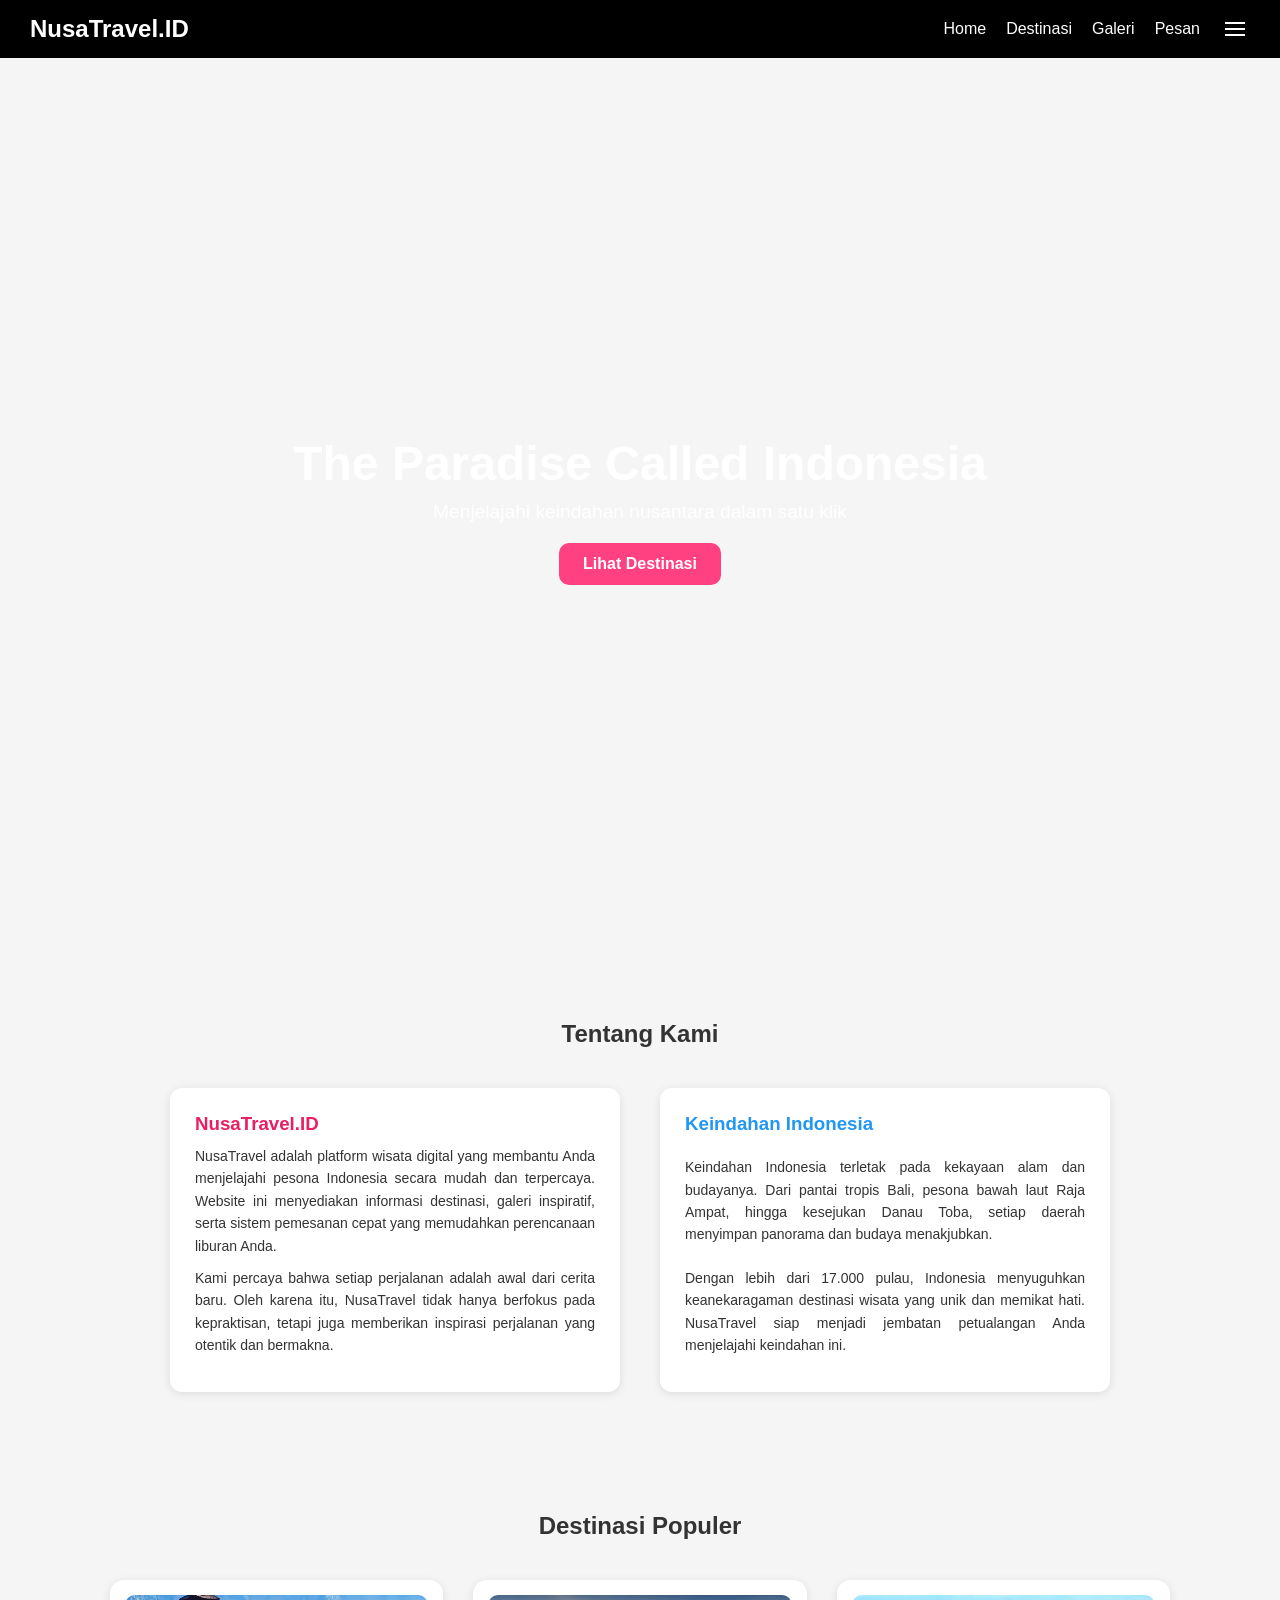
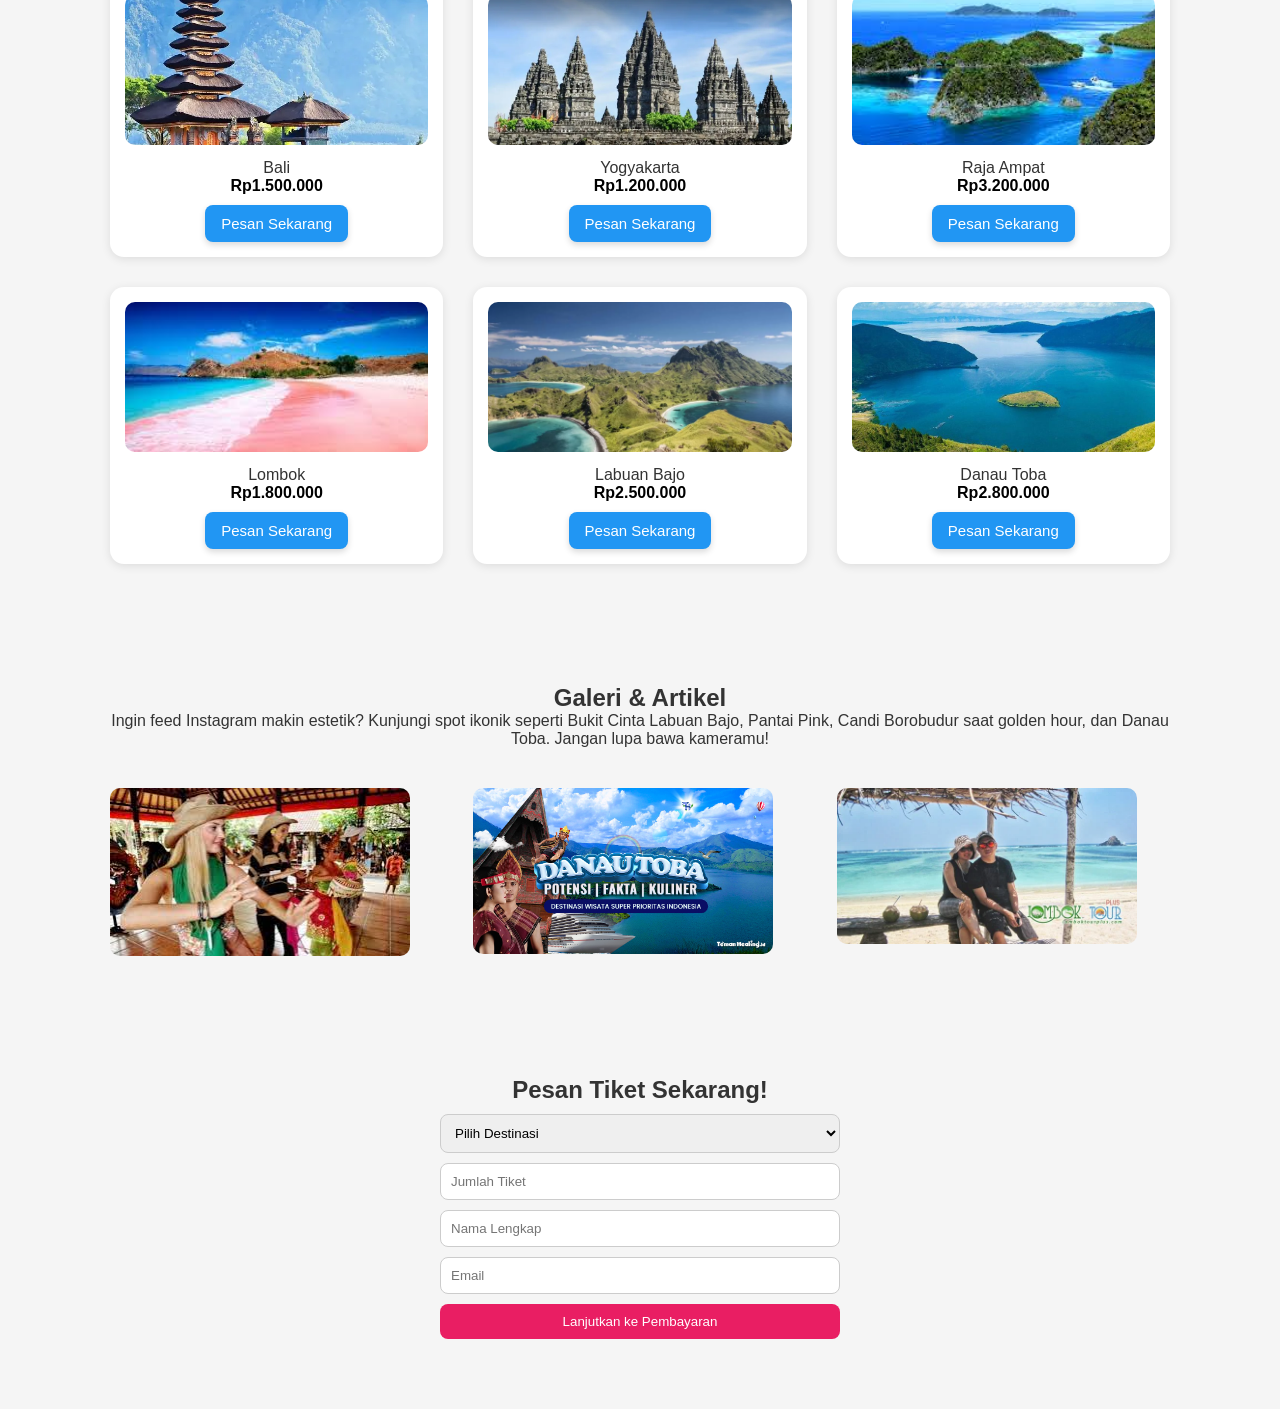
<file: TM_TRAVEL/index.html>
<!DOCTYPE html>
<html lang="id">
<head>
  <meta charset="UTF-8" />
  <meta name="viewport" content="width=device-width, initial-scale=1.0" />
  <title>NusaTravel</title>
  <style>
    /* Reset CSS dasar */
    * { margin: 0; padding: 0; box-sizing: border-box; }
    body { font-family: sans-serif; background: #f5f5f5; color: #333; }

    /* NAVBAR */
    .navbar {
      display: flex;
      justify-content: space-between; /* Untuk memisahkan logo dan nav/menu */
      align-items: center;
      padding: 15px 30px;
      background: #000;
      position: fixed;
      top: 0;
      left: 0;
      width: 100%;
      z-index: 999;
    }
    .logo {
      font-size: 24px;
      font-weight: bold;
      color: #fff;
      font-family: 'Segoe UI', sans-serif;
    }
    /* Mengelompokkan nav-links dan menu-container ke kanan */
    .nav-right-group {
        display: flex;
        align-items: center;
        gap: 20px; /* Jarak antara nav-links dan menu-container */
    }
    .nav-links {
      list-style: none;
      display: flex;
      gap: 20px;
      /* margin-right: 20px; Hapus atau sesuaikan jika menu-toggle sudah cukup jaraknya */
    }
    .nav-links li a {
      text-decoration: none;
      color: #fff;
      font-weight: 500;
      transition: color 0.3s;
    }
    .nav-links li a:hover {
      color: #e91e63;
    }

    /* Dropdown Menu CSS */
    .navbar .menu-container {
      position: relative;
    }
    .menu-toggle {
      background: none;
      border: none;
      cursor: pointer;
      display: flex;
      flex-direction: column;
      justify-content: center;
      gap: 4px;
      padding: 5px;
      /* margin-left: 10px; */ /* Jarak dari nav-links jika ada */
    }

    .menu-toggle span {
      width: 20px;
      height: 2px;
      background: white;
    }

    .dropdown-menu {
      display: none; /* Defaultnya tersembunyi */
      position: absolute;
      top: 40px; /* Sesuaikan posisi agar di bawah tombol toggle */
      right: 0;
      background: white;
      border: 1px solid #ccc;
      border-radius: 6px;
      box-shadow: 0 2px 10px rgba(0,0,0,0.1);
      z-index: 1000;
      min-width: 120px; /* Lebar minimum dropdown */
    }

    .dropdown-menu a {
      display: block;
      padding: 8px 12px;
      color: #333;
      text-decoration: none;
    }

    .dropdown-menu a:hover {
      background-color: #f0f0f0;
    }

    /* HERO SECTION */
    .hero {
      position: relative;
      height: 100vh;
      overflow: hidden;
      margin-top: 60px; /* Agar tidak tertutup navbar fixed */
    }
    .video-bg {
      position: absolute;
      top: 0;
      left: 0;
      width: 100%;
      height: 100%;
      object-fit: cover;
      z-index: 0;
    }
    .hero-text {
      position: relative;
      z-index: 1;
      color: #fff;
      text-align: center;
      height: 100%;
      display: flex;
      flex-direction: column;
      align-items: center;
      justify-content: center;
      padding: 0 20px;
    }
    .hero-text h1 {
      font-size: 3em;
      margin-bottom: 10px;
    }
    .hero-text p {
      font-size: 1.2em;
      margin-bottom: 20px;
    }
    .btn {
      background: #ff4081;
      color: #fff;
      padding: 12px 24px;
      border-radius: 10px;
      text-decoration: none;
      font-weight: bold;
    }

    /* GENERAL SECTION STYLING */
    .section {
      padding: 60px 20px;
      text-align: center;
      max-width: 1100px;
      margin: auto;
    }

    /* ABOUT US SECTION */
    .about-wrapper {
      display: flex;
      flex-wrap: wrap;
      gap: 40px;
      justify-content: center;
      align-items: stretch;
    }
    .about-box {
      flex: 1;
      min-width: 300px;
      max-width: 450px;
      background: #fff;
      padding: 25px;
      border-radius: 12px;
      box-shadow: 0 2px 10px rgba(0,0,0,.1);
      display: flex;
      flex-direction: column;
      justify-content: space-between;
      text-align: left;
    }
    .about-box h3 { margin-bottom: 10px; }
    .about-nusa { color: #e91e63; }
    .about-indonesia { color: #2196f3; }
    .about-box p {
      text-align: justify;
      margin-bottom: 10px;
      font-size: 14px;
      line-height: 1.6;
    }

    /* DESTINASI / CARDS SECTION */
    .cards {
      display: grid;
      grid-template-columns: repeat(auto-fit, minmax(250px, 1fr));
      gap: 30px;
      margin-top: 40px;
    }
    .card {
      background: #fff;
      padding: 15px;
      border-radius: 14px;
      box-shadow: 0 2px 10px rgba(0,0,0,.1);
      text-align: center;
      transition: 0.3s ease;
    }
    .card:hover {
      transform: translateY(-5px);
      box-shadow: 0 6px 15px rgba(0,0,0,0.15);
    }
    .card img {
      width: 100%;
      height: 150px;
      object-fit: cover;
      border-radius: 10px;
      margin-bottom: 10px;
    }
    .card p.price {
      font-weight: bold;
      color: #000;
    }

    .btn-pesan {
      display: inline-block;
      margin-top: 10px;
      padding: 10px 16px;
      background-color: #2196f3;
      color: white;
      text-decoration: none;
      border: none;
      border-radius: 8px;
      font-size: 15px;
      transition: background 0.3s ease, transform 0.2s ease;
      box-shadow: 0 3px 6px rgba(0, 0, 0, 0.15);
    }
    .btn-pesan:hover {
      background-color: #1976d2;
      transform: scale(1.05);
    }

    /* GALLERY SECTION */
    .galeri-img {
      width: 100%;
      max-width: 300px;
      border-radius: 10px;
    }

    /* FORM STYLING (if form is in index.html) */
    form input,
    form select,
    form button {
      display: block;
      width: 80%;
      max-width: 400px;
      margin: 10px auto;
      padding: 10px;
      border-radius: 8px;
      border: 1px solid #ccc;
    }
    form button {
      background: #e91e63;
      color: #fff;
      border: none;
      cursor: pointer;
      transition: background 0.3s ease;
    }
    form button:hover {
      background: #d81b60;
    }

    /* Helper class for JS to hide elements */
    .hidden {
        display: none !important;
    }

    .konfirmasi-icon {
        font-size: 5em;
        color: #28a745; /* Green color for checkmark */
    }
  </style>
</head>
<body>

  <nav class="navbar">
    <div class="logo">NusaTravel.ID</div>
    <div class="nav-right-group"> <ul class="nav-links">
        <li><a href="#hero">Home</a></li>
        <li><a href="#destinasi">Destinasi</a></li>
        <li><a href="#galeri">Galeri</a></li>
        <li><a href="#pesan">Pesan</a></li>
      </ul>
      <div class="menu-container">
        <button class="menu-toggle" onclick="toggleMenu()">
          <span></span>
          <span></span>
          <span></span>
        </button>
        <div class="dropdown-menu" id="dropdownMenu">
          <a href="project/admin-login.html">Admin</a> <a href="index.html">Public</a>
        </div>
      </div>
    </div>
  </nav>

  <section id="hero" class="hero">
    <video id="videoHome" autoplay muted loop playsinline preload="auto" class="video-bg">
      <source src="assets/videos/pesonaindonesia.mp4" type="video/mp4" />
    </video>
    <div class="hero-text">
      <h1>The Paradise Called Indonesia</h1>
      <p>Menjelajahi keindahan nusantara dalam satu klik</p>
      <a href="#destinasi" class="btn">Lihat Destinasi</a>
    </div>
  </section>

  <section class="section">
    <h2 style="margin-bottom:40px;">Tentang Kami</h2>
    <div class="about-wrapper">
      <div class="about-box">
        <h3 class="about-nusa">NusaTravel.ID</h3>
        <p>NusaTravel adalah platform wisata digital yang membantu Anda menjelajahi pesona Indonesia secara mudah dan terpercaya. Website ini menyediakan informasi destinasi, galeri inspiratif, serta sistem pemesanan cepat yang memudahkan perencanaan liburan Anda.</p>
        <p>Kami percaya bahwa setiap perjalanan adalah awal dari cerita baru. Oleh karena itu, NusaTravel tidak hanya berfokus pada kepraktisan, tetapi juga memberikan inspirasi perjalanan yang otentik dan bermakna.</p>
      </div>
      <div class="about-box">
        <h3 class="about-indonesia">Keindahan Indonesia</h3>
        <p>Keindahan Indonesia terletak pada kekayaan alam dan budayanya. Dari pantai tropis Bali, pesona bawah laut Raja Ampat, hingga kesejukan Danau Toba, setiap daerah menyimpan panorama dan budaya menakjubkan.</p>
        <p>Dengan lebih dari 17.000 pulau, Indonesia menyuguhkan keanekaragaman destinasi wisata yang unik dan memikat hati. NusaTravel siap menjadi jembatan petualangan Anda menjelajahi keindahan ini.</p>
      </div>
    </div>
  </section>

  <section id="destinasi" class="section">
    <h2>Destinasi Populer</h2>
    <div class="cards">
      <div class="card">
        <img src="assets/images/bali.png" alt="Bali">
        <p>Bali</p>
        <p class="price">Rp1.500.000</p>
        <a href="project/form-pemesanan.html?destinasi=bali" class="btn-pesan">Pesan Sekarang</a>
      </div>
      <div class="card">
        <img src="assets/images/yogyakarta.png" alt="Yogyakarta">
        <p>Yogyakarta</p>
        <p class="price">Rp1.200.000</p>
        <a href="project/form-pemesanan.html?destinasi=yogyakarta" class="btn-pesan">Pesan Sekarang</a>
      </div>
      <div class="card">
        <img src="assets/images/rajaampat.png.jpg" alt="Raja Ampat">
        <p>Raja Ampat</p>
        <p class="price">Rp3.200.000</p>
        <a href="project/form-pemesanan.html?destinasi=rajaampat" class="btn-pesan">Pesan Sekarang</a>
      </div>
      <div class="card">
        <img src="assets/images/lombok.png" alt="Lombok">
        <p>Lombok</p>
        <p class="price">Rp1.800.000</p>
        <a href="project/form-pemesanan.html?destinasi=lombok" class="btn-pesan">Pesan Sekarang</a>
      </div>
      <div class="card">
        <img src="assets/images/labuanbajo.png" alt="Labuan Bajo">
        <p>Labuan Bajo</p>
        <p class="price">Rp2.500.000</p>
        <a href="project/form-pemesanan.html?destinasi=labuanbajo" class="btn-pesan">Pesan Sekarang</a>
      </div>
      <div class="card">
        <img src="assets/images/Danautoba.png" alt="Danau Toba">
        <p>Danau Toba</p>
        <p class="price">Rp2.800.000</p>
        <a href="project/form-pemesanan.html?destinasi=danautoba" class="btn-pesan">Pesan Sekarang</a>
      </div>
    </div>
  </section>

  <section id="galeri" class="section">
    <h2>Galeri & Artikel</h2>
    <p>Ingin feed Instagram makin estetik? Kunjungi spot ikonik seperti Bukit Cinta Labuan Bajo, Pantai Pink, Candi Borobudur saat golden hour, dan Danau Toba. Jangan lupa bawa kameramu!</p>
    <div class="cards" style="grid-template-columns:repeat(auto-fit,minmax(200px,1fr));">
      <img src="assets/images/nari.png" alt="Galeri" class="galeri-img" />
      <img src="assets/images/toba.png" alt="Galeri" class="galeri-img" />
      <img src="assets/images/ramai.png" alt="Galeri" class="galeri-img" />
    </div>
  </section>

  <section id="pesan" class="section">
    <h2>Pesan Tiket Sekarang!</h2>
    <form id="formPemesanan">
        <select id="destinasiPilihan" name="destinasi" required>
            <option value="">Pilih Destinasi</option>
            <option value="bali">Bali</option>
            <option value="yogyakarta">Yogyakarta</option>
            <option value="rajaampat">Raja Ampat</option>
            <option value="lombok">Lombok</option>
            <option value="labuanbajo">Labuan Bajo</option>
            <option value="danautoba">Danau Toba</option>
        </select>
        <input type="number" id="jumlahTiket" placeholder="Jumlah Tiket" min="1" required>
        <input type="text" id="namaLengkap" placeholder="Nama Lengkap" required>
        <input type="email" id="email" placeholder="Email" required>
        <button type="submit">Lanjutkan ke Pembayaran</button>
    </form>

    <div id="pembayaran" class="hidden">
        <h3>Detail Pembayaran</h3>
        <p>Silakan transfer ke rekening BCA 1234-5678-90 a.n. NusaTravel.</p>
        <input type="file" id="buktiPembayaran" accept="image/*" required>
        <button onclick="konfirmasiPembayaran()">Konfirmasi Pembayaran</button>
    </div>

    <div id="tiket" class="hidden">
        <h3>Pembayaran Berhasil!</h3>
        <p>Tiket Anda akan dikirim ke email dalam 24 jam.</p>
        <p class="konfirmasi-icon">&#10003;</p> </div>
  </section>

  <script src="script.js"></script>
</body>
</html>
</file>
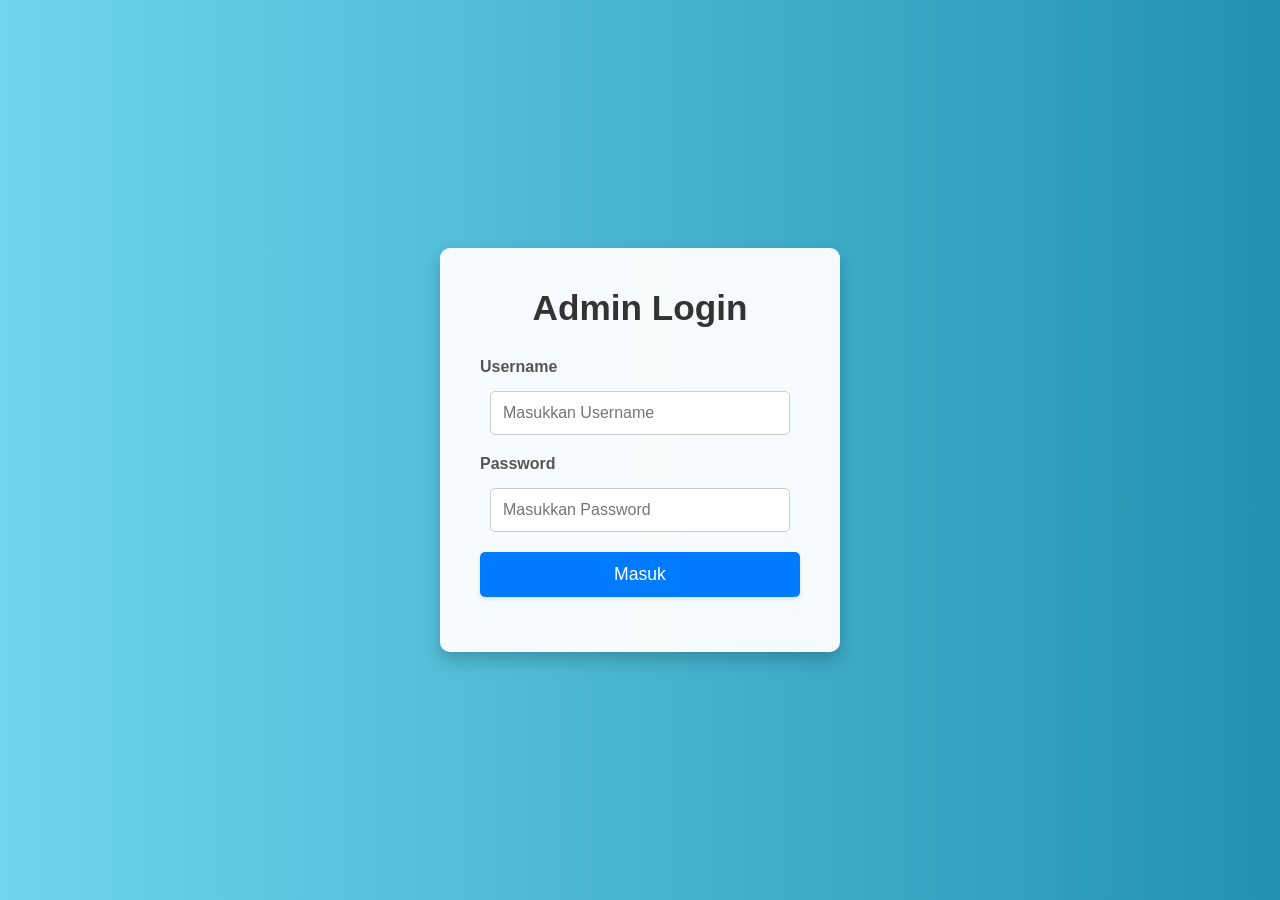
<file: TM_TRAVEL/project/admin-login.html>
<!DOCTYPE html>
<html lang="id">
<head>
  <meta charset="UTF-8">
  <meta name="viewport" content="width=device-width, initial-scale=1.0">
  <title>Admin Login - NusaTravel.ID</title>
  <link rel="stylesheet" href="../style.css"> </head>
<body>

  <div class="login-container">
    <div class="login-box">
      <h2>Admin Login</h2>
      <form id="admin-login-form" onsubmit="handleAdminLogin(event)">
        <div class="input-group">
          <label for="adminUsername">Username</label>
          <input type="text" id="adminUsername" name="username" placeholder="Masukkan Username" required>
        </div>
        <div class="input-group">
          <label for="adminPassword">Password</label>
          <input type="password" id="adminPassword" name="password" placeholder="Masukkan Password" required>
        </div>
        <button type="submit">Masuk</button>
      </form>
    </div>
  </div>

  <script src="../script.js"></script> </body>
</html>
</file>
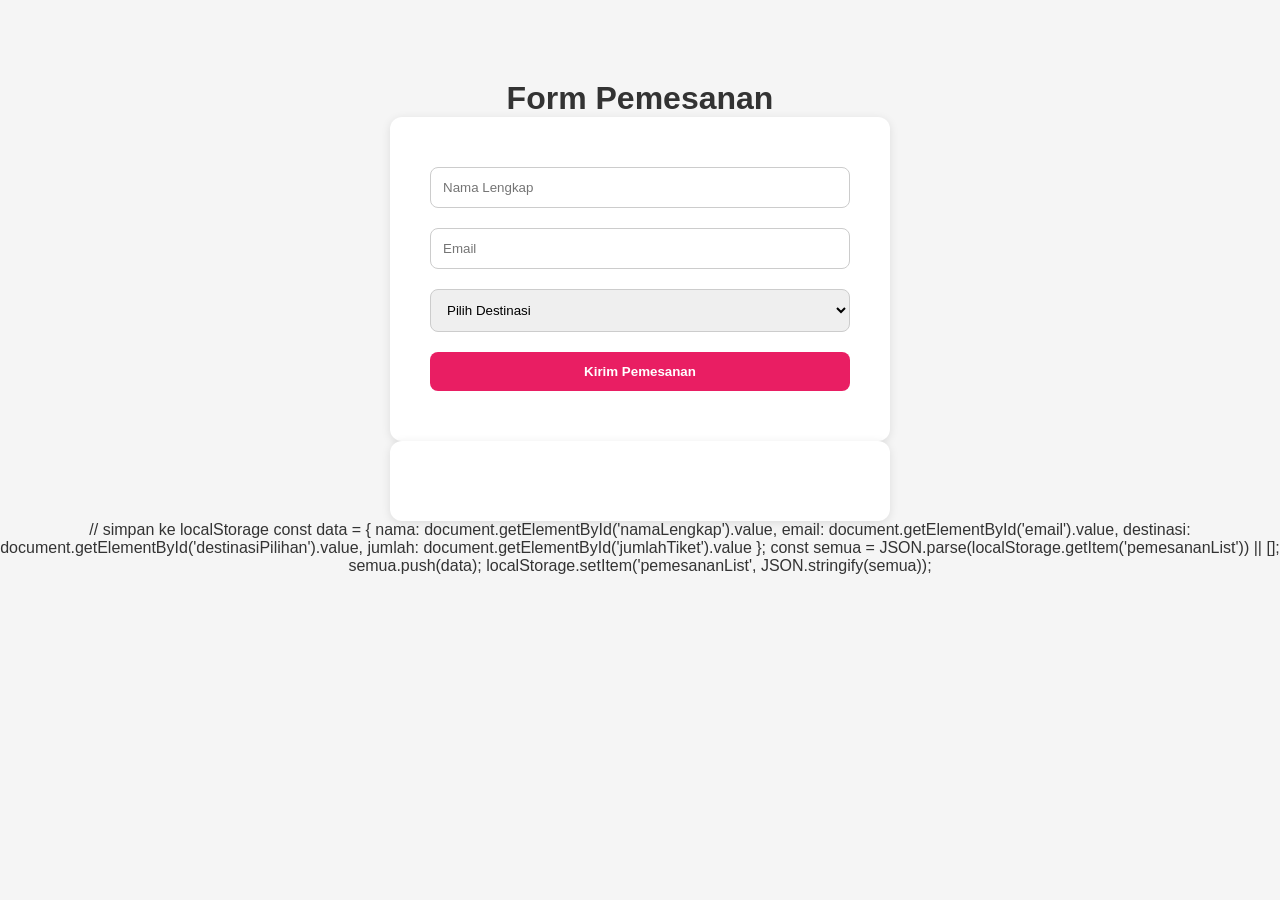
<file: TM_TRAVEL/project/form-pemesanan.html>
<!DOCTYPE html>
<html lang="id">
<head>
  <meta charset="UTF-8" />
  <meta name="viewport" content="width=device-width, initial-scale=1.0" />
  <title>Form Pemesanan - NusaTravel</title>
  <style>
    * { margin: 0; padding: 0; box-sizing: border-box; }
    body { font-family: sans-serif; background: #f5f5f5; color: #333; text-align: center; padding-top: 80px; }
    form {
      background: white;
      padding: 40px;
      border-radius: 12px;
      box-shadow: 0 2px 10px rgba(0,0,0,0.1);
      width: 90%;
      max-width: 500px;
      margin: auto;
    }
    input, select, button {
      width: 100%;
      padding: 12px;
      margin: 10px 0;
      border-radius: 8px;
      border: 1px solid #ccc;
    }
    button {
      background: #e91e63;
      color: white;
      border: none;
      cursor: pointer;
      font-weight: bold;
    }
    button:hover { background: #d81b60; }
  </style>
</head>
<body>
  <h1>Form Pemesanan</h1>
  <form action="pembayaran.html" method="GET">
  <input type="text" name="nama" placeholder="Nama Lengkap" required />
  <input type="email" name="email" placeholder="Email" required />
  <select name="destinasi" required>
    <option value="">Pilih Destinasi</option>
    <option value="bali">Bali</option>
    <option value="yogyakarta">Yogyakarta</option>
    <option value="rajaampat">Raja Ampat</option>
    <option value="lombok">Lombok</option>
    <option value="labuanbajo">Labuan Bajo</option>
    <option value="danautoba">Danau Toba</option>
  </select>
  <button type="submit">Kirim Pemesanan</button>
</form>
    <form action="project/pembayaran.html" method="GET">
  </form>
  // simpan ke localStorage
const data = {
  nama: document.getElementById('namaLengkap').value,
  email: document.getElementById('email').value,
  destinasi: document.getElementById('destinasiPilihan').value,
  jumlah: document.getElementById('jumlahTiket').value
};

const semua = JSON.parse(localStorage.getItem('pemesananList')) || [];
semua.push(data);
localStorage.setItem('pemesananList', JSON.stringify(semua));
</body>
</html>
</file>
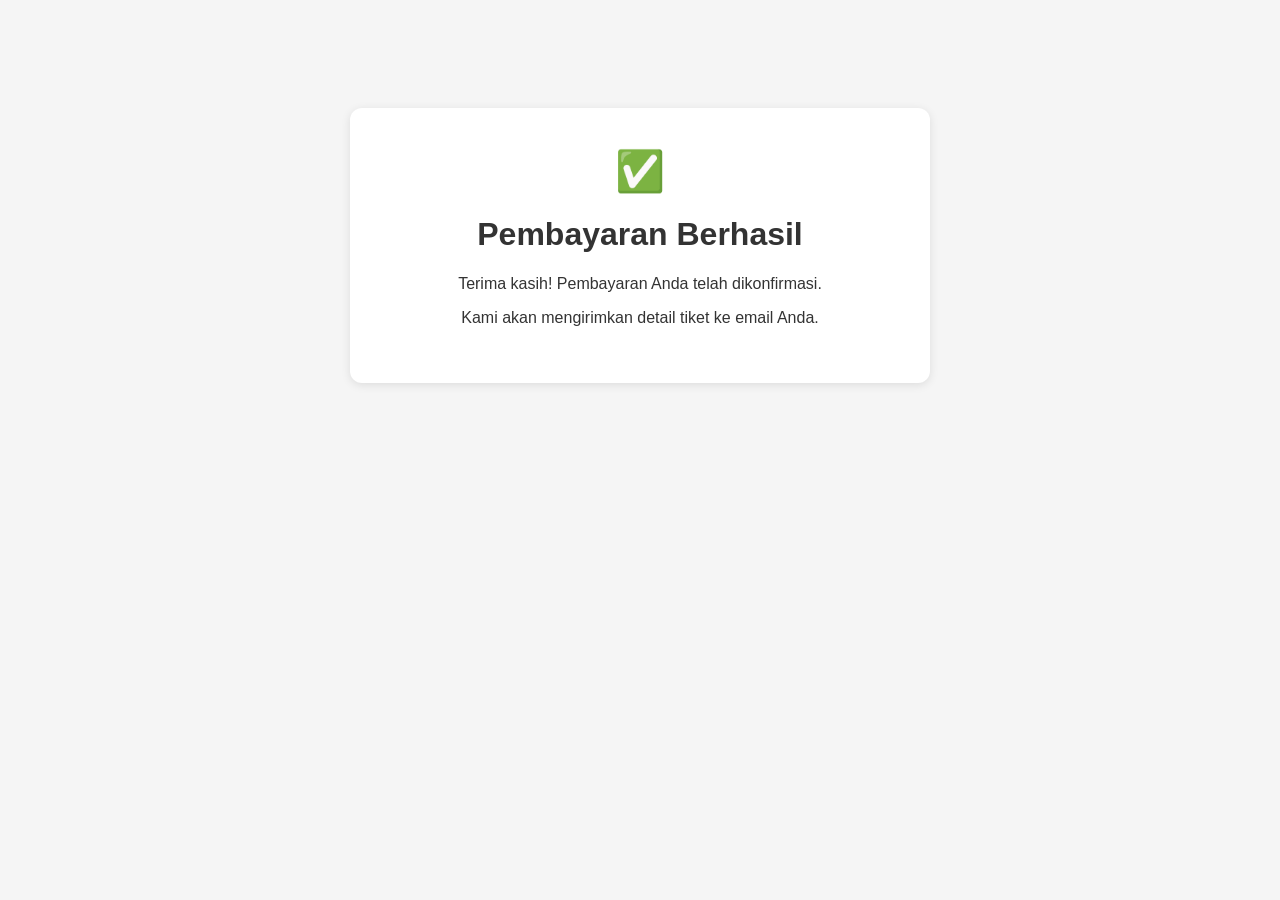
<file: TM_TRAVEL/project/konfirmasi.html>
<!DOCTYPE html>
<html lang="id">
<head>
  <meta charset="UTF-8" />
  <meta name="viewport" content="width=device-width, initial-scale=1.0" />
  <title>Konfirmasi Pembayaran</title>
  <style>
    body {
      font-family: sans-serif;
      background: #f5f5f5;
      color: #333;
      text-align: center;
      padding-top: 100px;
    }
    .container {
      background: white;
      padding: 40px;
      border-radius: 12px;
      box-shadow: 0 2px 10px rgba(0,0,0,0.1);
      width: 90%;
      max-width: 500px;
      margin: auto;
    }
    .checkmark {
      font-size: 40px;
      color: green;
    }
  </style>
</head>
<body>
  <div class="container">
    <div class="checkmark">✅</div>
    <h1>Pembayaran Berhasil</h1>
    <p>Terima kasih! Pembayaran Anda telah dikonfirmasi.</p>
    <p>Kami akan mengirimkan detail tiket ke email Anda.</p>
  </div>
</body>
</html>
</file>
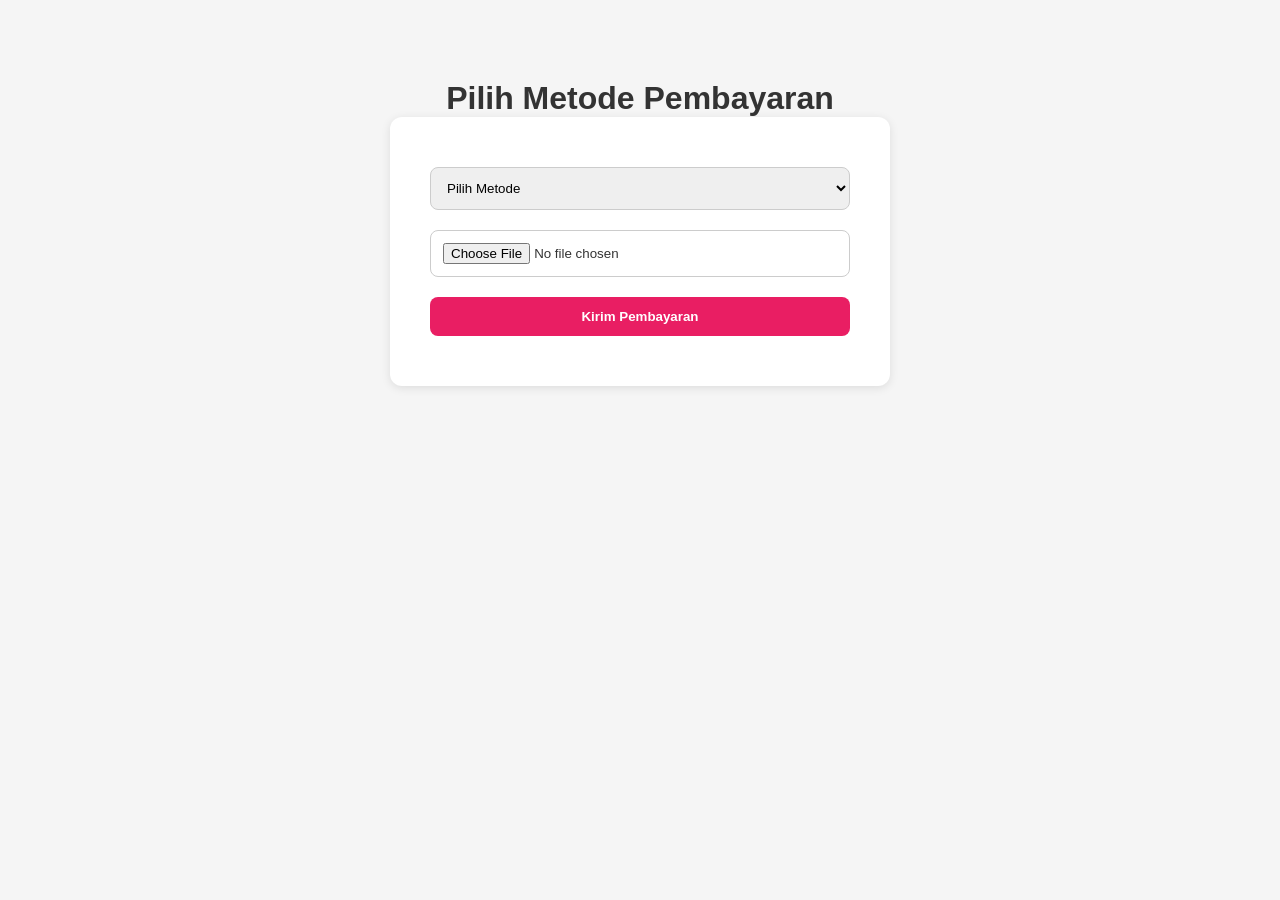
<file: TM_TRAVEL/project/pembayaran.html>
<!DOCTYPE html>
<html lang="id">
<head>
  <meta charset="UTF-8" />
  <meta name="viewport" content="width=device-width, initial-scale=1.0" />
  <title>Pembayaran - NusaTravel</title>
  <style>
    * { margin: 0; padding: 0; box-sizing: border-box; }
    body {
      font-family: sans-serif;
      background: #f5f5f5;
      color: #333;
      text-align: center;
      padding-top: 80px;
    }
    form {
      background: white;
      padding: 40px;
      border-radius: 12px;
      box-shadow: 0 2px 10px rgba(0,0,0,0.1);
      width: 90%;
      max-width: 500px;
      margin: auto;
    }
    input, select, button {
      width: 100%;
      padding: 12px;
      margin: 10px 0;
      border-radius: 8px;
      border: 1px solid #ccc;
    }
    button {
      background: #e91e63;
      color: white;
      border: none;
      cursor: pointer;
      font-weight: bold;
    }
    button:hover {
      background: #d81b60;
    }
  </style>
</head>
<body>
  <h1>Pilih Metode Pembayaran</h1>
  <form id="formPembayaran">
    <select name="metode" id="metodeBayar" required>
      <option value="">Pilih Metode</option>
      <option value="transfer">Transfer Bank</option>
      <option value="ewallet">E-Wallet</option>
      <option value="qris">QRIS</option>
    </select>
    <input type="file" name="bukti" id="buktiBayar" accept="image/*" required />
    <button type="submit" id="submitBayar">Kirim Pembayaran</button>
  </form>

  <script>
    document.getElementById("formPembayaran").addEventListener("submit", function(e) {
      e.preventDefault();
      const metode = document.getElementById("metodeBayar").value;
      const bukti = document.getElementById("buktiBayar").files[0];

      if (!metode || !bukti) {
        alert("Lengkapi metode & bukti pembayaran.");
        return;
      }

      // Redirect ke halaman konfirmasi
      window.location.href = "konfirmasi.html";
    });
  </script>
</body>
</html>
</file>
<file: TM_TRAVEL/style.css>
/* Reset CSS dasar */
* {
    margin: 0;
    padding: 0;
    box-sizing: border-box;
}

body {
    font-family: 'Segoe UI', Tahoma, Geneva, Verdana, sans-serif; /* Font lebih modern */
    background: #f0f2f5; /* Latar belakang lebih terang */
    overflow-x: hidden;
    color: #333;
}

/* =========================================================================
   NAVBAR (untuk index.html - halaman publik)
   ====================================================================== */
.navbar {
    display: flex;
    justify-content: space-between;
    align-items: center;
    padding: 15px 30px;
    background: #2c3e50; /* Warna navbar gelap konsisten dengan admin sidebar */
    position: fixed;
    top: 0;
    left: 0;
    width: 100%;
    z-index: 999;
    box-shadow: 0 2px 5px rgba(0,0,0,0.1);
}

.logo {
    font-size: 24px;
    font-weight: bold;
    color: #ecf0f1; /* Warna logo terang */
    font-family: 'Segoe UI', sans-serif;
}

.nav-right-group {
    display: flex;
    align-items: center;
    gap: 20px;
}

.nav-links {
    list-style: none;
    display: flex;
    gap: 20px;
}

.nav-links li a {
    text-decoration: none;
    color: #ecf0f1;
    font-weight: 500;
    transition: color 0.3s;
}

.nav-links li a:hover {
    color: #2196f3; /* Warna hover terang */
}

.menu-container {
    position: relative;
}

.menu-toggle {
    background: none;
    border: none;
    cursor: pointer;
    display: flex;
    flex-direction: column;
    justify-content: center;
    gap: 4px;
    padding: 5px;
}

.menu-toggle span {
    width: 20px;
    height: 2px;
    background: white;
}

.dropdown-menu {
    display: none;
    position: absolute;
    top: 40px;
    right: 0;
    background: white;
    border: 1px solid #ccc;
    border-radius: 6px;
    box-shadow: 0 2px 10px rgba(0,0,0,0.1);
    z-index: 1000;
    min-width: 120px;
}

.dropdown-menu a {
    display: block;
    padding: 8px 12px;
    color: #333;
    text-decoration: none;
}

.dropdown-menu a:hover {
    background-color: #f0f0f0;
}

/* =========================================================================
   HERO SECTION (untuk index.html)
   ====================================================================== */
.hero {
    position: relative;
    height: 100vh;
    overflow: hidden;
    margin-top: 60px; /* Adjust for fixed navbar */
}

.video-bg {
    position: absolute;
    top: 0;
    left: 0;
    width: 100%;
    height: 100%;
    object-fit: cover;
    z-index: 0;
}

.hero-text {
    position: relative;
    z-index: 1;
    color: #fff;
    text-align: center;
    height: 100%;
    display: flex;
    flex-direction: column;
    align-items: center;
    justify-content: center;
    padding: 0 20px;
    background-color: rgba(0, 0, 0, 0.4); /* Overlay agar teks lebih terbaca */
}

.hero-text h1 {
    font-size: 3em;
    margin-bottom: 10px;
    text-shadow: 2px 2px 4px rgba(0,0,0,0.5);
}

.hero-text p {
    font-size: 1.2em;
    margin-bottom: 20px;
    text-shadow: 1px 1px 2px rgba(0,0,0,0.5);
}

.btn {
    background: #2196f3; /* Warna biru konsisten */
    color: #fff;
    padding: 12px 24px;
    border-radius: 5px; /* Radius lebih kecil */
    text-decoration: none;
    font-weight: bold;
    transition: background 0.3s ease;
}

.btn:hover {
    background: #1976d2;
}

/* =========================================================================
   SECTION GENERAL (untuk index.html)
   ====================================================================== */
.section {
    padding: 60px 20px;
    text-align: center;
    max-width: 1100px;
    margin: auto;
    background-color: #fff;
    box-shadow: 0 2px 10px rgba(0,0,0,0.05);
    border-radius: 8px;
    margin-bottom: 30px;
}
.section:last-of-type {
    margin-bottom: 0;
}


/* =========================================================================
   ABOUT US (untuk index.html)
   ====================================================================== */
.about-wrapper {
    display: flex;
    flex-wrap: wrap;
    gap: 40px;
    justify-content: center;
    align-items: stretch;
}

.about-box {
    flex: 1;
    min-width: 300px;
    max-width: 450px;
    background: #f9f9f9; /* Latar belakang kotak lebih terang */
    padding: 25px;
    border-radius: 12px;
    box-shadow: 0 2px 10px rgba(0,0,0,.05);
    display: flex;
    flex-direction: column;
    justify-content: space-between;
    text-align: left;
}

.about-box h3 {
    margin-bottom: 10px;
    color: #2c3e50; /* Warna heading lebih gelap */
}

.about-nusa {
    color: #e91e63;
}

.about-indonesia {
    color: #2196f3;
}

.about-box p {
    text-align: justify;
    margin-bottom: 10px;
    font-size: 1em; /* Ukuran font standar */
    line-height: 1.7;
}

/* =========================================================================
   DESTINASI CARDS (untuk index.html)
   ====================================================================== */
.cards {
    display: grid;
    grid-template-columns: repeat(auto-fit, minmax(250px, 1fr));
    gap: 30px;
    margin-top: 40px;
}

.card {
    background: #fff;
    padding: 15px;
    border-radius: 14px;
    box-shadow: 0 2px 10px rgba(0,0,0,.1);
    text-align: center;
    transition: 0.3s ease;
}

.card:hover {
    transform: translateY(-5px);
    box-shadow: 0 6px 15px rgba(0,0,0,0.15);
}

.card img {
    width: 100%;
    height: 180px; /* Tinggi gambar lebih besar */
    object-fit: cover;
    border-radius: 10px;
    margin-bottom: 15px;
}

.card p.price {
    font-weight: bold;
    color: #2196f3; /* Warna harga biru */
    font-size: 1.1em;
    margin-top: 8px;
}

.btn-pesan {
    display: inline-block;
    margin-top: 15px; /* Jarak dari harga */
    padding: 10px 18px;
    background-color: #28a745; /* Warna hijau untuk pesan */
    color: white;
    text-decoration: none;
    border: none;
    border-radius: 5px;
    font-size: 1em;
    transition: background 0.3s ease, transform 0.2s ease;
    box-shadow: 0 3px 6px rgba(0, 0, 0, 0.15);
}
.btn-pesan:hover {
    background-color: #218838;
    transform: scale(1.03);
}

/* =========================================================================
   GALERI (untuk index.html)
   ====================================================================== */
.galeri-img {
    width: 100%;
    max-width: 350px; /* Lebar maksimum gambar galeri */
    height: 220px; /* Tinggi gambar galeri */
    object-fit: cover;
    border-radius: 10px;
    transition: transform 0.3s ease;
}
.galeri-img:hover {
    transform: scale(1.05);
    box-shadow: 0 4px 10px rgba(0,0,0,0.1);
}

/* =========================================================================
   FORM (untuk index.html & form-pemesanan.html)
   ====================================================================== */
form input,
form select,
form button {
    display: block;
    width: 90%; /* Lebar form lebih luas */
    max-width: 500px; /* Max width lebih besar */
    margin: 15px auto; /* Margin lebih besar */
    padding: 12px; /* Padding lebih besar */
    border-radius: 8px;
    border: 1px solid #ccc;
    font-size: 1em;
}
form button {
    background: #007bff; /* Warna biru untuk tombol form */
    color: #fff;
    border: none;
    cursor: pointer;
    transition: background 0.3s ease;
    box-shadow: 0 2px 5px rgba(0,0,0,0.1);
}
form button:hover {
    background: #0056b3;
}

.konfirmasi-icon {
    font-size: 6em; /* Ikon lebih besar */
    color: #28a745;
    margin-top: 20px;
}


/* =========================================================================
   ADMIN DASHBOARD STYLING
   ====================================================================== */

/* Struktur Dasar Admin Dashboard */
.admin-container {
    display: flex;
    min-height: 100vh;
    font-family: 'Segoe UI', Tahoma, Geneva, Verdana, sans-serif;
    background-color: #f0f2f5; /* Warna latar belakang umum */
}

/* Sidebar Styling */
.sidebar {
    width: 260px; /* Lebar sidebar sedikit lebih besar */
    background-color: #2c3e50; /* Darker blue/grey for sidebar */
    color: white;
    padding: 20px 0; /* Padding vertikal saja */
    box-shadow: 3px 0 10px rgba(0,0,0,0.1);
    display: flex;
    flex-direction: column;
}

.sidebar-header {
    text-align: center;
    margin-bottom: 30px;
    padding-bottom: 20px;
    border-bottom: 1px solid rgba(255,255,255,0.1);
    padding-left: 20px;
    padding-right: 20px;
}

.sidebar-header h2 {
    margin: 0;
    font-size: 1.8em;
    color: #ecf0f1; /* Light grey/white */
}

.sidebar-header p {
    margin: 5px 0 0;
    font-size: 0.9em;
    color: #bdc3c7; /* Lighter grey */
}

.sidebar-menu {
    list-style: none;
    padding: 0;
    margin: 0;
    flex-grow: 1; /* Memungkinkan menu mengambil ruang yang tersedia */
}

.sidebar-menu li {
    margin-bottom: 5px; /* Sedikit spasi antar item menu */
}

.sidebar-menu li a {
    color: #ecf0f1;
    text-decoration: none;
    padding: 12px 20px; /* Padding lebih baik */
    display: flex; /* Untuk ikon dan teks sejajar */
    align-items: center;
    border-radius: 0 50px 50px 0; /* Bentuk pil di sisi kanan */
    transition: background-color 0.3s ease, color 0.3s ease;
    font-size: 1.05em;
}

.sidebar-menu li a i {
    margin-right: 15px; /* Jarak ikon dari teks */
    font-size: 1.1em;
}

.sidebar-menu li a:hover {
    background-color: #34495e; /* Warna hover */
    color: #2196f3; /* Warna ikon/teks hover */
}
.sidebar-menu li a.active {
    background-color: #2196f3; /* Warna biru untuk aktif */
    color: white;
    box-shadow: 0 2px 10px rgba(33,150,243,0.3); /* Shadow untuk aktif */
}
.sidebar-menu li a.active i {
    color: white; /* Ikon putih saat aktif */
}


.sidebar-footer {
    padding: 20px;
    text-align: center;
    border-top: 1px solid rgba(255,255,255,0.1);
    margin-top: 20px;
}

.logout-btn {
    background: #e74c3c; /* Merah untuk logout */
    color: white;
    padding: 12px 20px;
    border: none;
    border-radius: 5px;
    cursor: pointer;
    font-size: 1em;
    width: 100%;
    transition: background 0.3s ease;
}

.logout-btn:hover {
    background: #c0392b;
}

/* Main Content Area Styling */
.main-content {
    flex-grow: 1;
    padding: 30px;
    background-color: #f0f2f5;
}

.main-header {
    background-color: #fff;
    padding: 20px 30px;
    border-radius: 8px;
    box-shadow: 0 2px 8px rgba(0,0,0,0.05);
    margin-bottom: 30px;
    display: flex;
    justify-content: space-between;
    align-items: center;
}

.main-header h1 {
    margin: 0;
    font-size: 2em;
    color: #333;
}
.main-header .user-info {
    font-weight: bold;
    color: #555;
}


/* Konten Bagian (Dashboard, Destinasi, Pemesanan, Media) */
.content-section {
    background-color: #fff;
    padding: 30px;
    border-radius: 8px;
    box-shadow: 0 2px 8px rgba(0,0,0,0.05);
    margin-bottom: 30px;
}

.content-section h2 {
    color: #333;
    margin-top: 0;
    margin-bottom: 25px;
    font-size: 1.8em;
    border-bottom: 2px solid #eee;
    padding-bottom: 15px;
    text-align: left; /* Heading konten rata kiri */
}

/* --- Dashboard Specific Styles --- */
.dashboard-cards-container {
  display: grid;
  grid-template-columns: repeat(auto-fit, minmax(220px, 1fr)); /* Ukuran kartu lebih fleksibel */
  gap: 20px;
  margin-top: 20px;
  justify-content: center;
}

.dashboard-card {
  background: #f0f0f0;
  padding: 25px; /* Padding lebih besar */
  border-radius: 8px;
  text-align: center;
  box-shadow: 0 4px 15px rgba(0,0,0,0.1);
  color: white;
  display: flex;
  flex-direction: column;
  justify-content: center; /* Konten di tengah secara vertikal */
  min-height: 140px; /* Tinggi kartu lebih konsisten */
  transition: transform 0.3s ease, box-shadow 0.3s ease;
}
.dashboard-card:hover {
    transform: translateY(-5px);
    box-shadow: 0 8px 20px rgba(0,0,0,0.15);
}

.dashboard-card h3 {
  margin-top: 0;
  margin-bottom: 10px;
  font-size: 1.2em;
  color: white;
}

.dashboard-card p {
  font-size: 2.8em; /* Ukuran angka lebih besar */
  font-weight: bold;
  margin: 0;
  color: white;
}

.dashboard-card a {
  color: rgba(255, 255, 255, 0.9); /* Sedikit lebih terang */
  text-decoration: none;
  font-size: 0.9em;
  margin-top: 15px; /* Spasi dari angka ke link */
  transition: color 0.3s;
}

.dashboard-card a:hover {
  color: white;
  text-decoration: underline;
}

/* Specific colors for dashboard cards */
.dashboard-card.green { background: #28a745; }
.dashboard-card.blue { background: #007bff; }
.dashboard-card.orange { background: #ffc107; }
.dashboard-card.red { background: #dc3545; }

/* --- Media Management Specific Styles --- */
.media-gallery-container {
  display: grid;
  grid-template-columns: repeat(auto-fit, minmax(140px, 1fr)); /* Ukuran gambar lebih kecil */
  gap: 15px;
  margin-top: 20px;
  justify-content: center;
}

.media-item {
  background: #fefefe;
  border: 1px solid #eee;
  border-radius: 8px;
  box-shadow: 0 2px 5px rgba(0,0,0,0.03);
  padding: 10px;
  text-align: center;
  display: flex;
  flex-direction: column;
  justify-content: space-between;
  cursor: pointer;
  transition: transform 0.2s ease, box-shadow 0.2s ease;
}
.media-item:hover {
    transform: translateY(-3px);
    box-shadow: 0 4px 8px rgba(0,0,0,0.08);
}


.media-item img {
  width: 100%;
  height: 100px;
  object-fit: cover;
  border-radius: 5px;
  margin-bottom: 8px;
}

.media-item button {
  background: #dc3545;
  color: white;
  border: none;
  padding: 6px 10px;
  border-radius: 4px;
  cursor: pointer;
  font-size: 0.85em;
  transition: background 0.3s ease;
  margin-top: 5px; /* Jarak dari gambar */
}

.media-item button:hover {
  background: #c82333;
}


/* Table Styling (for both Pemesanan and Destinasi) */
table {
  width: 100%;
  border-collapse: collapse;
  margin-top: 20px;
  background: #fff;
  box-shadow: 0 2px 8px rgba(0,0,0,0.05);
  border-radius: 8px;
  overflow: hidden; /* Pastikan border-radius berlaku */
}

th, td {
  padding: 15px; /* Padding lebih besar */
  border-bottom: 1px solid #eee; /* Hanya border bawah */
  text-align: left;
}
th:first-child, td:first-child { padding-left: 20px; }
th:last-child, td:last-child { padding-right: 20px; }


th {
  background: #3498db; /* Warna header tabel biru */
  color: white;
  font-weight: 600;
  text-transform: uppercase;
  font-size: 0.9em;
}

tr:nth-child(even) {
    background-color: #f8f8f8; /* Warna stripe pada baris tabel */
}
tr:hover {
    background-color: #f0f0f0;
}


.action-buttons button {
  padding: 8px 12px; /* Padding tombol aksi lebih baik */
  margin-right: 8px;
  border: none;
  border-radius: 5px;
  cursor: pointer;
  color: white;
  transition: background 0.3s ease, transform 0.2s ease;
  font-size: 0.9em;
}

.action-buttons button:last-child { margin-right: 0; }

.action-buttons .edit-btn { background: #ffc107; }
.action-buttons .edit-btn:hover { background: #e0a800; transform: scale(1.05); }
.action-buttons .delete-btn { background: #dc3545; }
.action-buttons .delete-btn:hover { background: #c82333; transform: scale(1.05); }
.action-buttons .verify-btn { background: #28a745; }
.action-buttons .verify-btn:hover { background: #218838; transform: scale(1.05); }

.status-verified {
  color: #28a745;
  font-weight: bold;
}
.status-pending {
  color: #ffc107;
  font-weight: bold;
}

/* General form styling for admin */
.form-container {
  background: #fff;
  padding: 25px; /* Padding lebih besar */
  border-radius: 8px;
  box-shadow: 0 2px 8px rgba(0,0,0,0.05);
  margin-bottom: 30px;
}

.form-container h3 {
    margin-top: 0;
    margin-bottom: 20px;
    color: #555;
    text-align: left;
}

.form-container form input[type="text"],
.form-container form input[type="email"],
.form-container form input[type="number"],
.form-container form input[type="file"],
.form-container form select {
  width: calc(100% - 24px); /* Sesuaikan untuk padding */
  padding: 12px;
  margin-bottom: 15px;
  border: 1px solid #ddd;
  border-radius: 5px;
  font-size: 1em;
  background-color: #fcfcfc;
}

.form-container form button {
  width: auto; /* Agar tombol tidak terlalu lebar */
  padding: 12px 25px;
  background: #2196f3;
  color: white;
  border: none;
  border-radius: 5px;
  cursor: pointer;
  font-size: 1.05em;
  transition: background 0.3s ease;
  display: inline-block; /* Agar bisa diberi margin auto atau teks align right */
  margin: 0; /* Reset margin default */
}

.form-container form button:hover {
  background: #1976d2;
}


/* Modal Styling */
.modal {
  display: none; /* Hidden by default */
  position: fixed; /* Stay in place */
  z-index: 1001; /* Sit on top */
  left: 0;
  top: 0;
  width: 100%; /* Full width */
  height: 100%; /* Full height */
  overflow: auto; /* Enable scroll if needed */
  background-color: rgba(0,0,0,0.6); /* Black w/ more opacity */
  padding-top: 60px;
}

.modal-content {
  background-color: #fefefe;
  margin: 5% auto; /* 15% from the top and centered */
  padding: 25px; /* Padding lebih besar */
  border: 1px solid #888;
  width: 80%; /* Could be more or less, depending on screen size */
  max-width: 700px; /* Max width lebih besar */
  border-radius: 10px;
  position: relative;
  box-shadow: 0 5px 15px rgba(0,0,0,0.3);
}

.close-button {
  color: #aaa;
  float: right;
  font-size: 30px; /* Ukuran lebih besar */
  font-weight: bold;
  position: absolute;
  top: 10px;
  right: 20px;
  transition: color 0.2s ease;
}

.close-button:hover,
.close-button:focus {
  color: #333;
  text-decoration: none;
  cursor: pointer;
}

/* Utility Class */
.hidden {
  display: none !important;
}

/* Login Admin Styling (untuk admin-login.html) */
.login-container {
    display: flex;
    justify-content: center;
    align-items: center;
    min-height: 100vh;
    background: linear-gradient(to right, #6dd5ed, #2193b0); /* Background gradient */
    font-family: 'Segoe UI', Tahoma, Geneva, Verdana, sans-serif;
}

.login-box {
    background: rgba(255, 255, 255, 0.95);
    padding: 40px;
    border-radius: 10px;
    box-shadow: 0 8px 16px rgba(0, 0, 0, 0.2);
    text-align: center;
    width: 100%;
    max-width: 400px;
}

.login-box h2 {
    margin-bottom: 30px;
    color: #333;
    font-size: 2.2em;
}

.login-box .input-group {
    margin-bottom: 20px;
    text-align: left;
}

.login-box .input-group label {
    display: block;
    margin-bottom: 8px;
    color: #555;
    font-weight: bold;
}

.login-box .input-group input {
    width: calc(100% - 20px);
    padding: 12px;
    border: 1px solid #ccc;
    border-radius: 5px;
    font-size: 1em;
}

.login-box button {
    width: 100%;
    padding: 12px;
    background: #007bff;
    color: white;
    border: none;
    border-radius: 5px;
    font-size: 1.1em;
    cursor: pointer;
    transition: background 0.3s ease;
}

.login-box button:hover {
    background: #0056b3;
}
</file>
